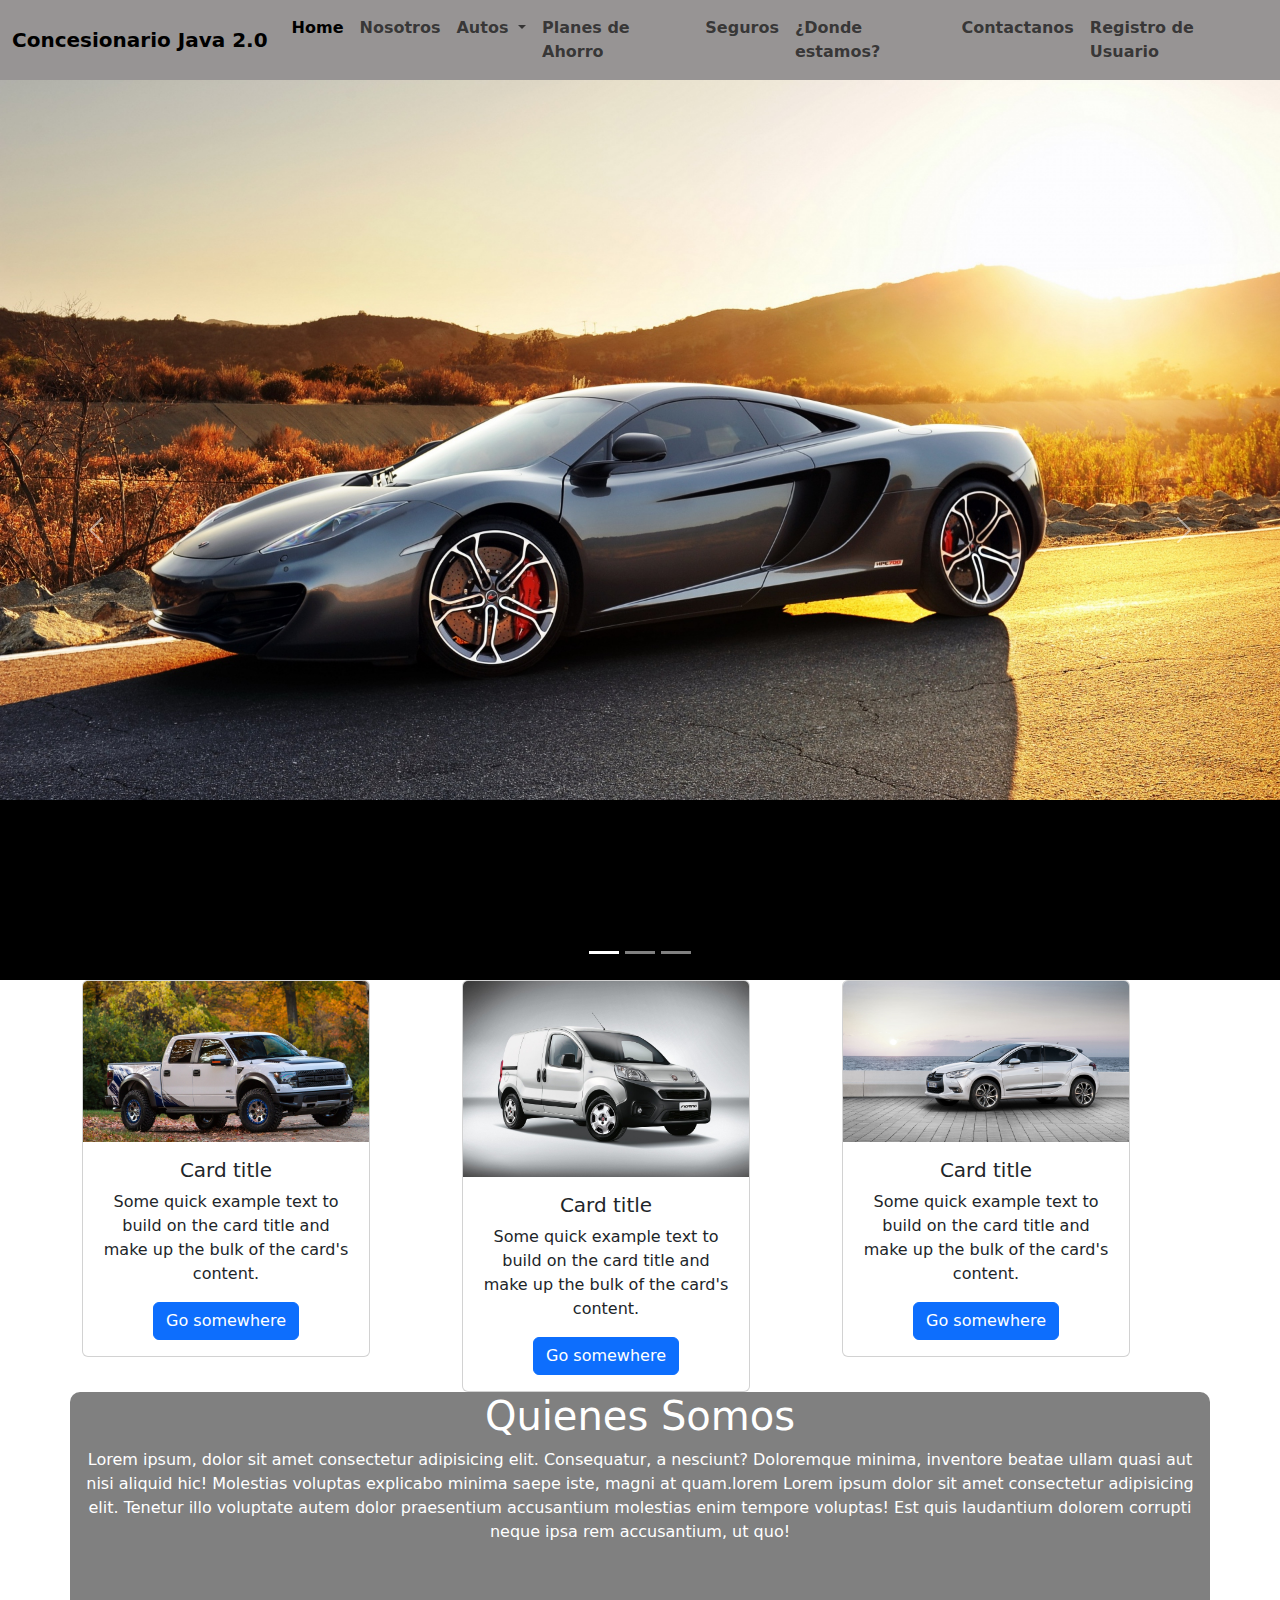
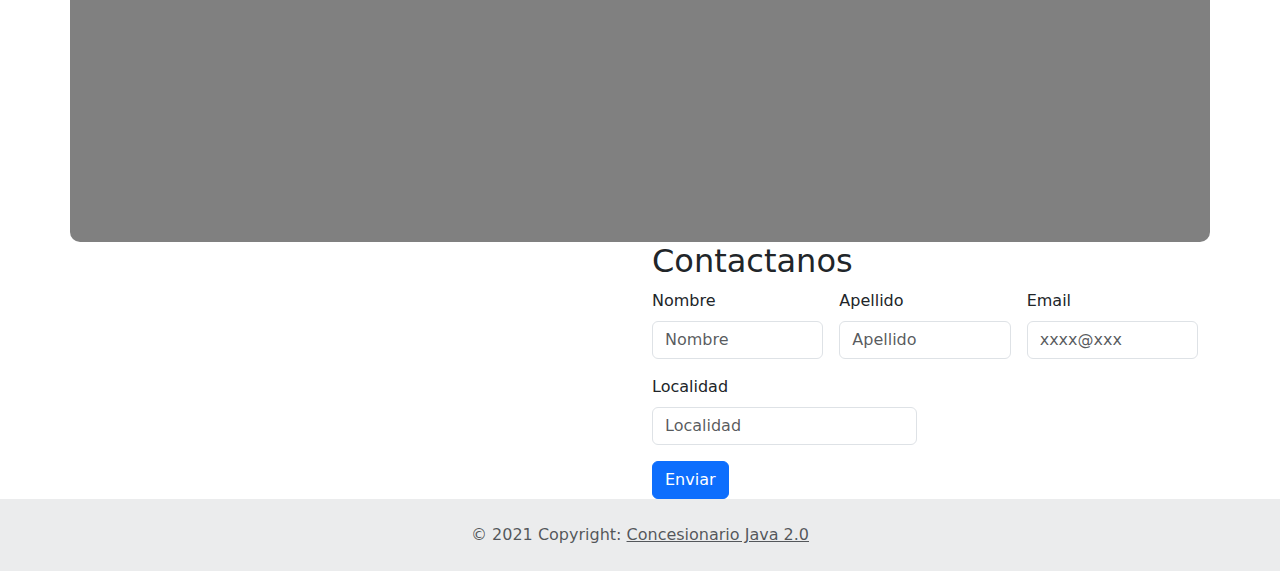
<file: index.html>
<!DOCTYPE html>
<html lang="es">
<head>
    <meta charset="UTF-8">
    <meta name="viewport" content="width=device-width, initial-scale=1.0">
    <title>Concesionario Java</title>
    <!-- Link de boostrap -->
    <link href="https://cdn.jsdelivr.net/npm/bootstrap@5.3.3/dist/css/bootstrap.min.css" rel="stylesheet" integrity="sha384-QWTKZyjpPEjISv5WaRU9OFeRpok6YctnYmDr5pNlyT2bRjXh0JMhjY6hW+ALEwIH" crossorigin="anonymous"> 
    <!-- Hojas de estilo -->
    <link rel="stylesheet" href="./css/index.css">
    <!-- Archivos Javascript -->
    <script src="https://cdn.jsdelivr.net/npm/bootstrap@5.3.3/dist/js/bootstrap.bundle.min.js" integrity="sha384-YvpcrYf0tY3lHB60NNkmXc5s9fDVZLESaAA55NDzOxhy9GkcIdslK1eN7N6jIeHz" crossorigin="anonymous"></script>
</head>
<body>
    <!-- Contenedor barra navegacion -->
    <nav class="navbar navbar-expand-lg navfondo ">
        <div class="container-fluid">
          <a class="navbar-brand" href="#">Concesionario Java 2.0</a>
          <button class="navbar-toggler" type="button" data-bs-toggle="collapse" data-bs-target="#navbarSupportedContent" aria-controls="navbarSupportedContent" aria-expanded="false" aria-label="Toggle navigation">
            <span class="navbar-toggler-icon"></span>
          </button>
          <div class="collapse navbar-collapse" id="navbarSupportedContent">
            <ul class="navbar-nav me-auto mb-2 mb-lg-0">
              <li class="nav-item">
                <a class="nav-link active" aria-current="page" href="#">Home</a>
              </li>
              <li class="nav-item">
                <a class="nav-link" href="#nosotros">Nosotros</a>
              </li>
              <li class="nav-item dropdown">
                <a class="nav-link dropdown-toggle" href="#" role="button" data-bs-toggle="dropdown" aria-expanded="false">
                  Autos
                </a>
                <ul class="dropdown-menu">
                  <li><a class="dropdown-item" href="#">0 km</a></li>
                  <li><a class="dropdown-item" href="#">Usados</a></li>        
                </ul>
              </li>
              <li class="nav-item">
                <a class="nav-link" href="./html/planesAhorro.html" target="_blank">Planes de Ahorro</a>
              </li>
              <li class="nav-item">
                <a class="nav-link" href="./html/seguros.html" target="_blank">Seguros</a>
              </li>
              <li class="nav-item">
                <a class="nav-link" href="#dondeestamos">¿Donde estamos?</a>
              </li>
              <li class="nav-item">
                <a class="nav-link" href="#contactanos">Contactanos</a>
              </li>
              <li class="nav-item">
                <a class="nav-link" id="btnLogin" href="#login">Registro de Usuario</a>
              </li>
              
              
            </ul>
            
          </div>
        </div>
      </nav>
    <!-- Contenedor Main -->
    <!-- Contenedor Login -->
    <form class="form" id="form">
      <div class="mb-3">
        <label for="exampleInputEmail1" class="form-label">Correo Electronico</label>
        <input type="text" class="form-control" id="exampleInputEmail1">
        <span id="email-error" class="error"></span>
      </div>
      <div class="mb-3">
        <label for="exampleInputPassword1" class="form-label">Contraseña</label>
        <input type="password" class="form-control" id="exampleInputPassword1">
        <span id="password-error" class="error"></span>
      </div>
      <button type="submit" class="btn btn-primary">Ingresar</button>
    </form>
    <!-- Contenedor Carosel-->
    <div id="carouselExampleDark" class="carousel slide main">
        <div class="carousel-indicators">
          <button type="button" data-bs-target="#carouselExampleDark" data-bs-slide-to="0" class="active" aria-current="true" aria-label="Slide 1"></button>
          <button type="button" data-bs-target="#carouselExampleDark" data-bs-slide-to="1" aria-label="Slide 2"></button>
          <button type="button" data-bs-target="#carouselExampleDark" data-bs-slide-to="2" aria-label="Slide 3"></button>
        </div>
        <div class="carousel-inner">
          <div class="carousel-item active" data-bs-interval="10000">
            <img src="./img/auto1.jpg" class="d-block w-100" alt="auto1">
          </div>
          <div class="carousel-item" data-bs-interval="2000">
            <img src="./img/auto2.jpg" class="d-block w-100" alt="auto2">
            <div class="carousel-caption d-none d-md-block">
              <h5>Second slide label</h5>
              <p>Some representative placeholder content for the second slide.</p>
            </div>
          </div>
          <div class="carousel-item">
            <img src="./img/auto3.jpg" class="d-block w-100" alt="auto3">
            <div class="carousel-caption d-none d-md-block">
              <h5>Third slide label</h5>
              <p>Some representative placeholder content for the third slide.</p>
            </div>
          </div>
        </div>
        <button class="carousel-control-prev" type="button" data-bs-target="#carouselExampleDark" data-bs-slide="prev">
          <span class="carousel-control-prev-icon" aria-hidden="true"></span>
          <span class="visually-hidden">Previous</span>
        </button>
        <button class="carousel-control-next" type="button" data-bs-target="#carouselExampleDark" data-bs-slide="next">
          <span class="carousel-control-next-icon" aria-hidden="true"></span>
          <span class="visually-hidden">Next</span>
        </button>
      </div>
      <!-- Contenedor Cards -->
      <div class="container text-center">
        <div class="row align-items-start">
          <div class="col">
            <div class="card" style="width: 18rem;">
                <img src="./img/camioneta1.jpg" class="card-img-top" alt="camioneta1">
                <div class="card-body">
                  <h5 class="card-title">Card title</h5>
                  <p class="card-text">Some quick example text to build on the card title and make up the bulk of the card's content.</p>
                  <a href="#" class="btn btn-primary">Go somewhere</a>
                </div>
              </div>
          </div>
          <div class="col">
            <div class="card" style="width: 18rem;">
        <img src="./img/camioneta2.jpg" class="card-img-top" alt="camioneta2">
        <div class="card-body">
          <h5 class="card-title">Card title</h5>
          <p class="card-text">Some quick example text to build on the card title and make up the bulk of the card's content.</p>
          <a href="#" class="btn btn-primary">Go somewhere</a>
        </div>
      </div>
          </div>
          <div class="col">
            <div class="card" style="width: 18rem;">
        <img src="./img/camioneta3.jpg" class="card-img-top" alt="camioneta3">
        <div class="card-body">
          <h5 class="card-title">Card title</h5>
          <p class="card-text">Some quick example text to build on the card title and make up the bulk of the card's content.</p>
          <a href="#" class="btn btn-primary">Go somewhere</a>
        </div>
      </div>
          </div>
        </div>
      </div>
    <!-- Contenedor Nosotros -->
    <div class="container text-center  style_nosotros" id="nosotros">
        <h1>Quienes Somos</h1>
        <p>Lorem ipsum, dolor sit amet consectetur adipisicing elit. Consequatur, a nesciunt? Doloremque minima, inventore beatae ullam quasi aut nisi aliquid hic! Molestias voluptas explicabo minima saepe iste, magni at quam.lorem
        Lorem ipsum dolor sit amet consectetur adipisicing elit. Tenetur illo voluptate autem dolor praesentium accusantium molestias enim tempore voluptas! Est quis laudantium dolorem corrupti neque ipsa rem accusantium, ut quo!</p>
        
    </div>
    <!-- Contenedor Donde Estamos -->
    <div class="container">
        <div class="row">
            <div class="col"> <div class="container" id="dondeestamos">
                
                <iframe src="https://www.google.com/maps/embed?pb=!1m14!1m12!1m3!1d7895.258829831203!2d-58.45387329914854!3d-34.62781536530991!2m3!1f0!2f0!3f0!3m2!1i1024!2i768!4f13.1!5e0!3m2!1ses!2sar!4v1713919250686!5m2!1ses!2sar" width="300" height="250" style="border:0;" allowfullscreen="" loading="lazy" referrerpolicy="no-referrer-when-downgrade"></iframe>
            </div></div>
            <!-- Contenedor Formulario -->
            <div class="col" id="contactanos">
                <h2>Contactanos</h2>
                <form class="row g-3 needs-validation" novalidate>
                    <div class="col-md-4">
                      <label for="validationCustom01" class="form-label">Nombre</label>
                      <input type="text" class="form-control" id="validationCustom01" placeholder="Nombre" required>
                      
                    </div>
                    <div class="col-md-4">
                      <label for="validationCustom02" class="form-label">Apellido</label>
                      <input type="text" class="form-control" id="validationCustom02" placeholder="Apellido" required>
                     
                    </div>
                    <div class="col-md-4">
                      <label for="validationCustomUsername" class="form-label">Email</label>
                      <div class="input-group has-validation">
                        
                        <input type="email" class="form-control" id="validationCustomUsername" aria-describedby="inputGroupPrepend" required placeholder="xxxx@xxx">
                        
                      </div>
                    </div>
                    <div class="col-md-6">
                      <label for="validationCustom03" class="form-label">Localidad</label>
                      <input type="text" class="form-control" id="validationCustom03" placeholder="Localidad">
                      
                    </div>
                    
                    
                    
                    <div class="col-12">
                      <button class="btn btn-primary" type="submit">Enviar</button>
                    </div>
                  </form>
            </div>
        </div>
    </div>
   
    
      
    <!-- Contenedor Footer -->
    
<footer class="text-center text-lg-start bg-body-tertiary text-muted">
    
     <!-- Copyright -->
    <div class="text-center p-4" style="background-color: rgba(0, 0, 0, 0.05);">
      © 2021 Copyright:
      <a class="text-reset ">Concesionario Java 2.0</a>
    </div>
    
  </footer>
  <script src="./script/script.js"></script>
</body>
</html>
</file>
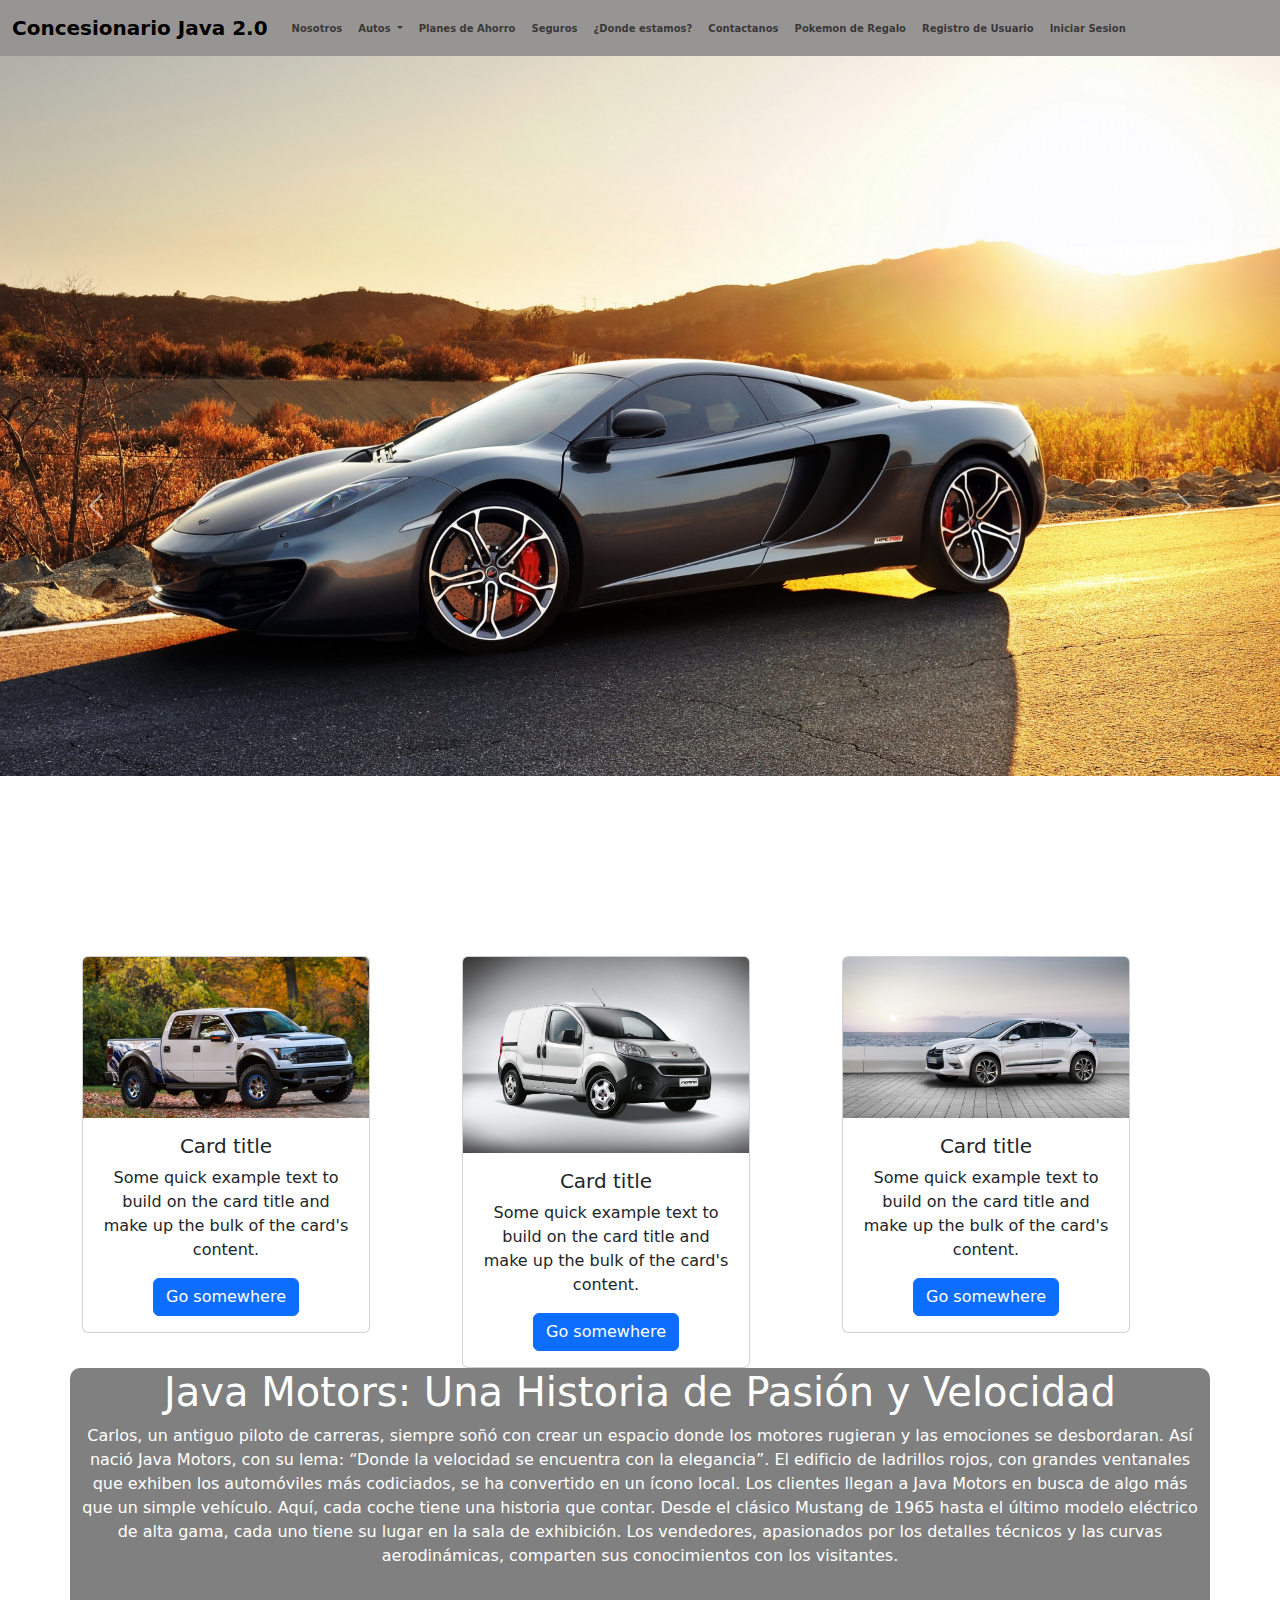
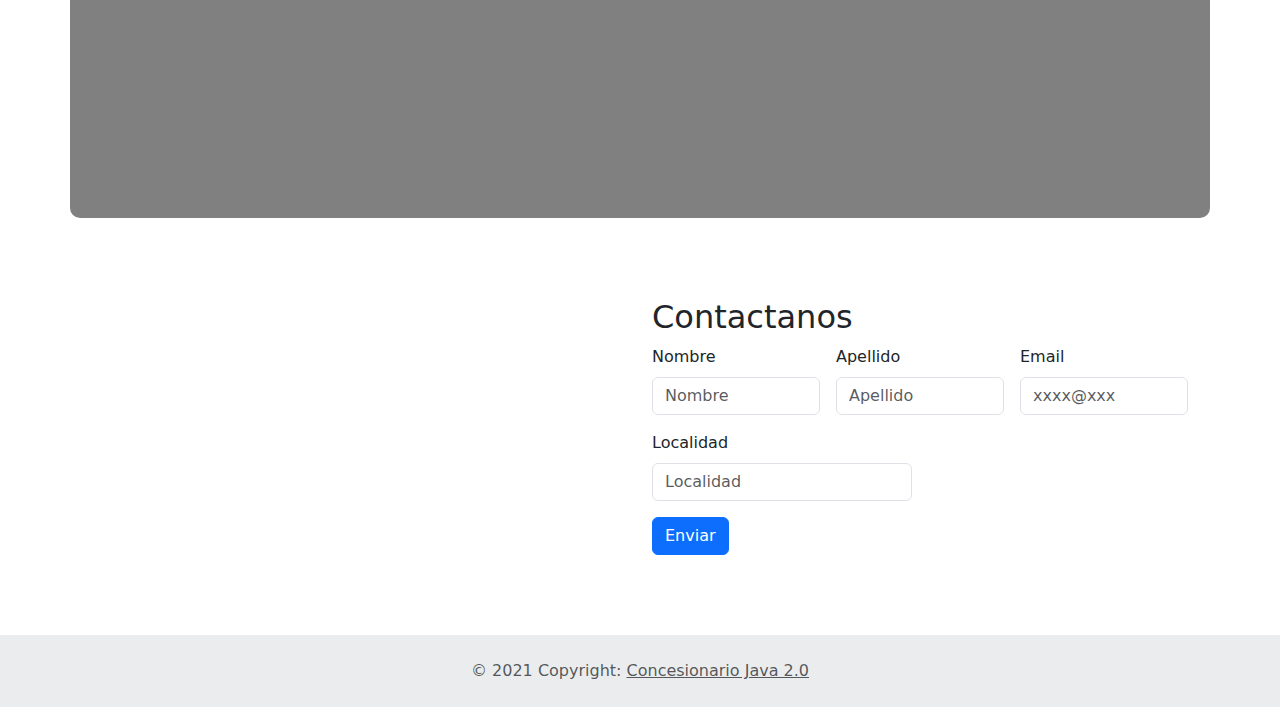
<file: target/usuariosAdministrador-1.0/index.html>
<!DOCTYPE html>
<html lang="es">
<head>
    <meta charset="UTF-8">
    <meta name="viewport" content="width=device-width, initial-scale=1.0">
    <title>Concesionario Java</title>
    <!-- Link de boostrap -->
    <link href="https://cdn.jsdelivr.net/npm/bootstrap@5.3.3/dist/css/bootstrap.min.css" rel="stylesheet" integrity="sha384-QWTKZyjpPEjISv5WaRU9OFeRpok6YctnYmDr5pNlyT2bRjXh0JMhjY6hW+ALEwIH" crossorigin="anonymous"> 
    <!-- Hojas de estilo -->
    <link rel="stylesheet" href="./css/index.css">
    <!-- Archivos Javascript -->
    <script src="https://cdn.jsdelivr.net/npm/bootstrap@5.3.3/dist/js/bootstrap.bundle.min.js" integrity="sha384-YvpcrYf0tY3lHB60NNkmXc5s9fDVZLESaAA55NDzOxhy9GkcIdslK1eN7N6jIeHz" crossorigin="anonymous"></script>
</head>
<body>
    <!-- Contenedor barra navegacion -->
    <nav class="navbar navbar-expand-lg navfondo custom-letra ">
        <div class="container-fluid">
          <a class="navbar-brand" href="#">Concesionario Java 2.0</a>
          <button class="navbar-toggler" type="button" data-bs-toggle="collapse" data-bs-target="#navbarSupportedContent" aria-controls="navbarSupportedContent" aria-expanded="false" aria-label="Toggle navigation">
            <span class="navbar-toggler-icon"></span>
          </button>
          <div class="collapse navbar-collapse" id="navbarSupportedContent">
            <ul class="navbar-nav me-auto mb-2 mb-lg-0">
              <li class="nav-item">
                <a class="nav-link" href="#nosotros">Nosotros</a>
              </li>
              <li class="nav-item dropdown">
                <a class="nav-link dropdown-toggle" href="#" role="button" data-bs-toggle="dropdown" aria-expanded="false">
                  Autos
                </a>
                <ul class="dropdown-menu">
                  <li><a class="dropdown-item" href="#">0 km</a></li>
                  <li><a class="dropdown-item" href="#">Usados</a></li>        
                </ul>
              </li>
              <li class="nav-item">
                <a class="nav-link" href="./html/planesAhorro.html" target="_blank">Planes de Ahorro</a>
              </li>
              <li class="nav-item">
                <a class="nav-link" href="./html/seguros.html" target="_blank">Seguros</a>
              </li>
              <li class="nav-item">
                <a class="nav-link" href="#dondeestamos">¿Donde estamos?</a>
              </li>
              <li class="nav-item">
                <a class="nav-link" href="#contactanos">Contactanos</a>
              </li>
              <li class="nav-item">
                <a class="nav-link" href="./html/pokemonApi.html" target="_blank">Pokemon de Regalo</a>
              </li>
              <li class="nav-item">
                <a class="nav-link" id="btnLogin" href="#login">Registro de Usuario</a>
              </li>
              <li class="nav-item">
                <a class="nav-link" id="btnLogin" href="./html/inicioSesion.html">Iniciar Sesion</a>
              </li>
              
              
            </ul>
            
          </div>
        </div>
      </nav>
    <!-- Contenedor Main -->
    <main>
      <div class="container">
        <!-- mensajeTexto -->
         <div id="mensajeExito" style="display: none;" data-aos="fade-down" data-aos-duration="1000"
         class="alert alert-success alert-dismissible fade show" role="alert">Registro Exitoso
        <button type="button" class="btn-close" data-bs-dismiss="alert" aria-label="Close"
        onclick="this.parentElement.style.display='none';"></button>
        </div>
      </div>
      <!-- <main>
        <article>
          <div class="image-container">
          <img src="${personaje.image}" alt="Personaje"/>
          </div>
          <h2>${personaje.name}</h2>
          <span>${personaje.status}</span>
      </article>
      </main> -->
      <!-- Contenedor Login -->
      <form action="/proyectoJava_24112/registro" method="post" class="form" id="form">
        <div class="mb-3">
          <label for="exampleInputEmail1" class="form-label">Correo Electronico</label>
          <input type="text" class="form-control" id="exampleInputEmail1" name="correo">
          <span id="email-error" class="error"></span>
        </div>
        <div class="mb-3">
          <label for="exampleInputPassword1" class="form-label">Contraseña</label>
          <input type="password" class="form-control" id="exampleInputPassword1" name="password">
          <span id="password-error" class="error"></span>
        </div>
        <button type="submit" class="btn btn-primary">Registrar</button>
      </form>
      <!-- Contenedor Carosel-->
      <div id="carouselExampleDark" class="carousel slide main oscuro">
          <div class="carousel-indicators">
            <button type="button" data-bs-target="#carouselExampleDark" data-bs-slide-to="0" class="active" aria-current="true" aria-label="Slide 1"></button>
            <button type="button" data-bs-target="#carouselExampleDark" data-bs-slide-to="1" aria-label="Slide 2"></button>
            <button type="button" data-bs-target="#carouselExampleDark" data-bs-slide-to="2" aria-label="Slide 3"></button>
          </div>
          <div class="carousel-inner">
            <div class="carousel-item active" data-bs-interval="10000">
              <img src="./img/auto1.jpg" class="d-block w-100" alt="auto1">
            </div>
            <div class="carousel-item" data-bs-interval="2000">
              <img src="./img/auto2.jpg" class="d-block w-100" alt="auto2">
              <div class="carousel-caption d-none d-md-block">
                <h5>Second slide label</h5>
                <p>Some representative placeholder content for the second slide.</p>
              </div>
            </div>
            <div class="carousel-item">
              <img src="./img/auto3.jpg" class="d-block w-100" alt="auto3">
              <div class="carousel-caption d-none d-md-block">
                <h5>Third slide label</h5>
                <p>Some representative placeholder content for the third slide.</p>
              </div>
            </div>
          </div>
          <button class="carousel-control-prev" type="button" data-bs-target="#carouselExampleDark" data-bs-slide="prev">
            <span class="carousel-control-prev-icon" aria-hidden="true"></span>
            <span class="visually-hidden">Previous</span>
          </button>
          <button class="carousel-control-next" type="button" data-bs-target="#carouselExampleDark" data-bs-slide="next">
            <span class="carousel-control-next-icon" aria-hidden="true"></span>
            <span class="visually-hidden">Next</span>
          </button>
        </div>
        <!-- Contenedor Cards -->
        <div class="container text-center">
          <div class="row align-items-start">
            <div class="col">
              <div class="card" style="width: 18rem;">
                  <img src="./img/camioneta1.jpg" class="card-img-top" alt="camioneta1">
                  <div class="card-body">
                    <h5 class="card-title">Card title</h5>
                    <p class="card-text">Some quick example text to build on the card title and make up the bulk of the card's content.</p>
                    <a href="#" class="btn btn-primary">Go somewhere</a>
                  </div>
                </div>
            </div>
            <div class="col">
              <div class="card" style="width: 18rem;">
          <img src="./img/camioneta2.jpg" class="card-img-top" alt="camioneta2">
          <div class="card-body">
            <h5 class="card-title">Card title</h5>
            <p class="card-text">Some quick example text to build on the card title and make up the bulk of the card's content.</p>
            <a href="#" class="btn btn-primary">Go somewhere</a>
          </div>
        </div>
            </div>
            <div class="col">
              <div class="card" style="width: 18rem;">
          <img src="./img/camioneta3.jpg" class="card-img-top" alt="camioneta3">
          <div class="card-body">
            <h5 class="card-title">Card title</h5>
            <p class="card-text">Some quick example text to build on the card title and make up the bulk of the card's content.</p>
            <a href="#" class="btn btn-primary">Go somewhere</a>
          </div>
        </div>
            </div>
          </div>
        </div>

    
        <!-- Contenedor Nosotros -->
        <div class="container text-center  style_nosotros" id="nosotros">
          <h1>Java Motors: Una Historia de Pasión y Velocidad</h1>
          <p>Carlos, un antiguo piloto de carreras, siempre soñó con crear un espacio donde los motores rugieran y las emociones se desbordaran. Así nació Java Motors, con su lema: “Donde la velocidad se encuentra con la elegancia”. El edificio de ladrillos rojos, con grandes ventanales que exhiben los automóviles más codiciados, se ha convertido en un ícono local.

Los clientes llegan a Java Motors en busca de algo más que un simple vehículo. Aquí, cada coche tiene una historia que contar. Desde el clásico Mustang de 1965 hasta el último modelo eléctrico de alta gama, cada uno tiene su lugar en la sala de exhibición. Los vendedores, apasionados por los detalles técnicos y las curvas aerodinámicas, comparten sus conocimientos con los visitantes.</p>
            
          </div>
          <div class="mapa-contactanos">
          <!-- Contenedor Donde Estamos -->
          <div class="container">
              <div class="row">
                  <div class="col"> <div class="container" id="dondeestamos">
                      
                      <iframe src="https://www.google.com/maps/embed?pb=!1m14!1m12!1m3!1d7895.258829831203!2d-58.45387329914854!3d-34.62781536530991!2m3!1f0!2f0!3f0!3m2!1i1024!2i768!4f13.1!5e0!3m2!1ses!2sar!4v1713919250686!5m2!1ses!2sar" width="300" height="250" style="border:0;" allowfullscreen="" loading="lazy" referrerpolicy="no-referrer-when-downgrade"></iframe>
                  </div></div>
                  <!-- Contenedor Formulario -->
                  <div class="col" id="contactanos">
                      <h2>Contactanos</h2>
                      <form class="row g-3 needs-validation" novalidate>
                          <div class="col-md-4">
                            <label for="validationCustom01" class="form-label">Nombre</label>
                            <input type="text" class="form-control" id="validationCustom01" placeholder="Nombre" required>
                            
                          </div>
                          <div class="col-md-4">
                            <label for="validationCustom02" class="form-label">Apellido</label>
                            <input type="text" class="form-control" id="validationCustom02" placeholder="Apellido" required>
                           
                          </div>
                          <div class="col-md-4">
                            <label for="validationCustomUsername" class="form-label">Email</label>
                            <div class="input-group has-validation">
                              
                              <input type="email" class="form-control" id="validationCustomUsername" aria-describedby="inputGroupPrepend" required placeholder="xxxx@xxx">
                              
                            </div>
                          </div>
                          <div class="col-md-6">
                            <label for="validationCustom03" class="form-label">Localidad</label>
                            <input type="text" class="form-control" id="validationCustom03" placeholder="Localidad">
                            
                          </div>
                          
                          
                          
                          <div class="col-12">
                            <button class="btn btn-primary" type="submit">Enviar</button>
                          </div>
                        </form>
                  </div>
              </div>
          </div>

        </div>
     
    </main>
    
      
    <!-- Contenedor Footer -->
    
<footer class="text-center text-lg-start bg-body-tertiary text-muted">
    
     <!-- Copyright -->
    <div class="text-center p-4" style="background-color: rgba(0, 0, 0, 0.05);">
      © 2021 Copyright:
      <a class="text-reset ">Concesionario Java 2.0</a>
    </div>
    
  </footer>
  <script src="./script/script.js"></script>
  <script>
    AOS.init();

    window.onload = function () {
      var urlParams = new URLSearchParams(window.location.search);
      if(urlParams.get('exito') === 'true'){
        document.getElementById('mensajeExito').style.display='block';
      }else if (urlParams.get('error')=== 'true'){
        document.getElementById('mensajeError').style.display='block';
      }
    }
  </script>
</body>
</html>
</file>
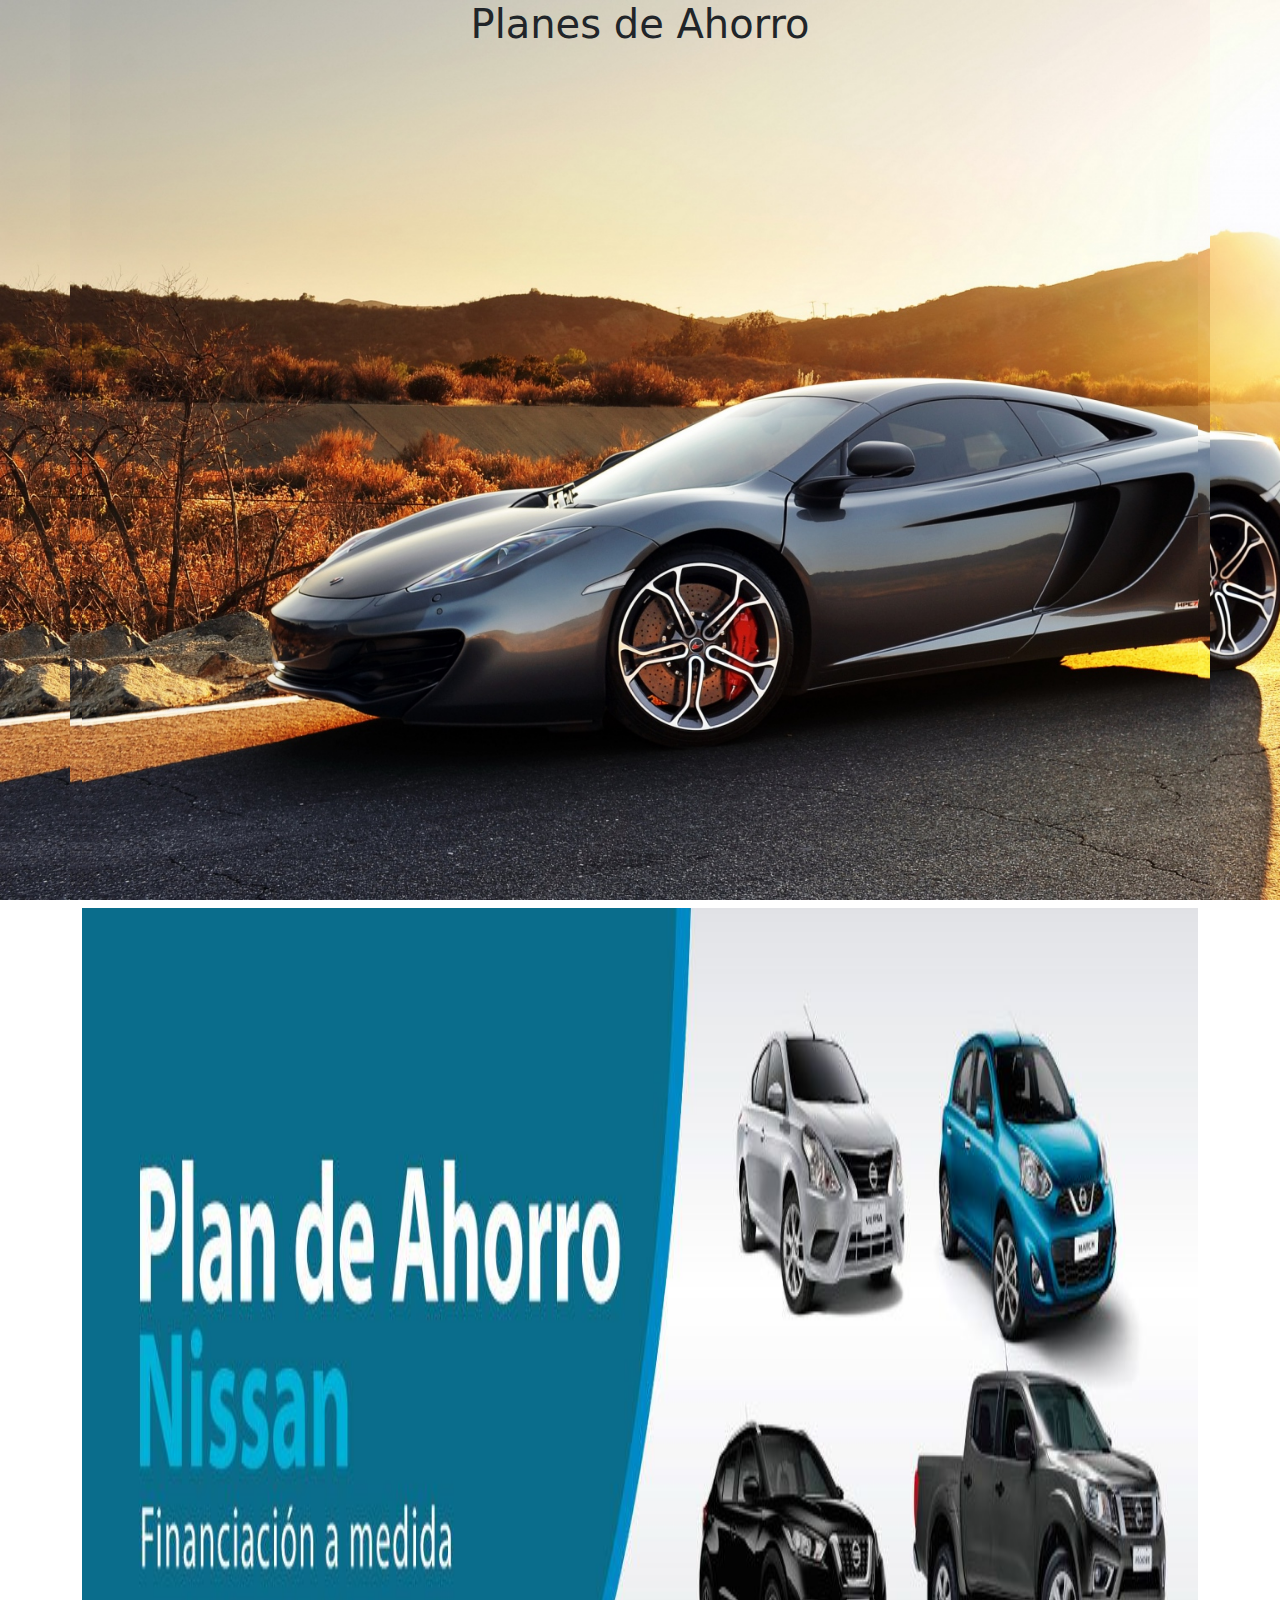
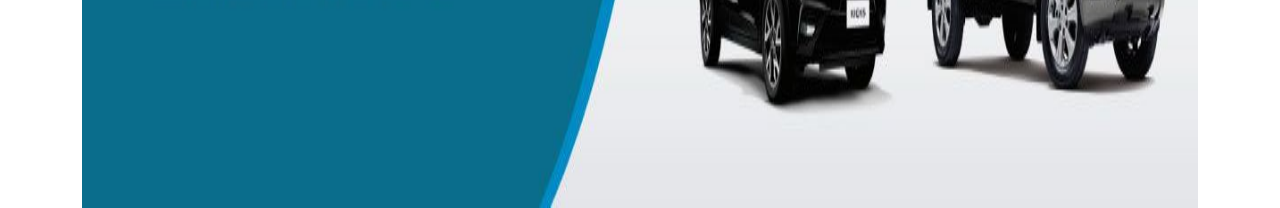
<file: html/planesAhorro.html>
<!DOCTYPE html>
<html lang="es">
<head>
    <meta charset="UTF-8">
    <meta name="viewport" content="width=device-width, initial-scale=1.0">
    <!-- ruta css -->
    <link rel="stylesheet" href="/css/planesAhorro.css">
    <!-- link bootstrap -->
    <link href="https://cdn.jsdelivr.net/npm/bootstrap@5.3.3/dist/css/bootstrap.min.css" rel="stylesheet" integrity="sha384-QWTKZyjpPEjISv5WaRU9OFeRpok6YctnYmDr5pNlyT2bRjXh0JMhjY6hW+ALEwIH" crossorigin="anonymous"> 
    <!-- link bootstrap javascript -->
    <script src="https://cdn.jsdelivr.net/npm/bootstrap@5.3.3/dist/js/bootstrap.bundle.min.js" integrity="sha384-YvpcrYf0tY3lHB60NNkmXc5s9fDVZLESaAA55NDzOxhy9GkcIdslK1eN7N6jIeHz" crossorigin="anonymous"></script>

    <title>Planes de Ahorro</title>
    
</head>
<body>
    <div class="container">
        <h1>Planes de Ahorro</h1>
        <img src="/img/planAhorro.jpg" width="100%" alt="planAhorro1">
    </div>
</body>
</html>
</file>
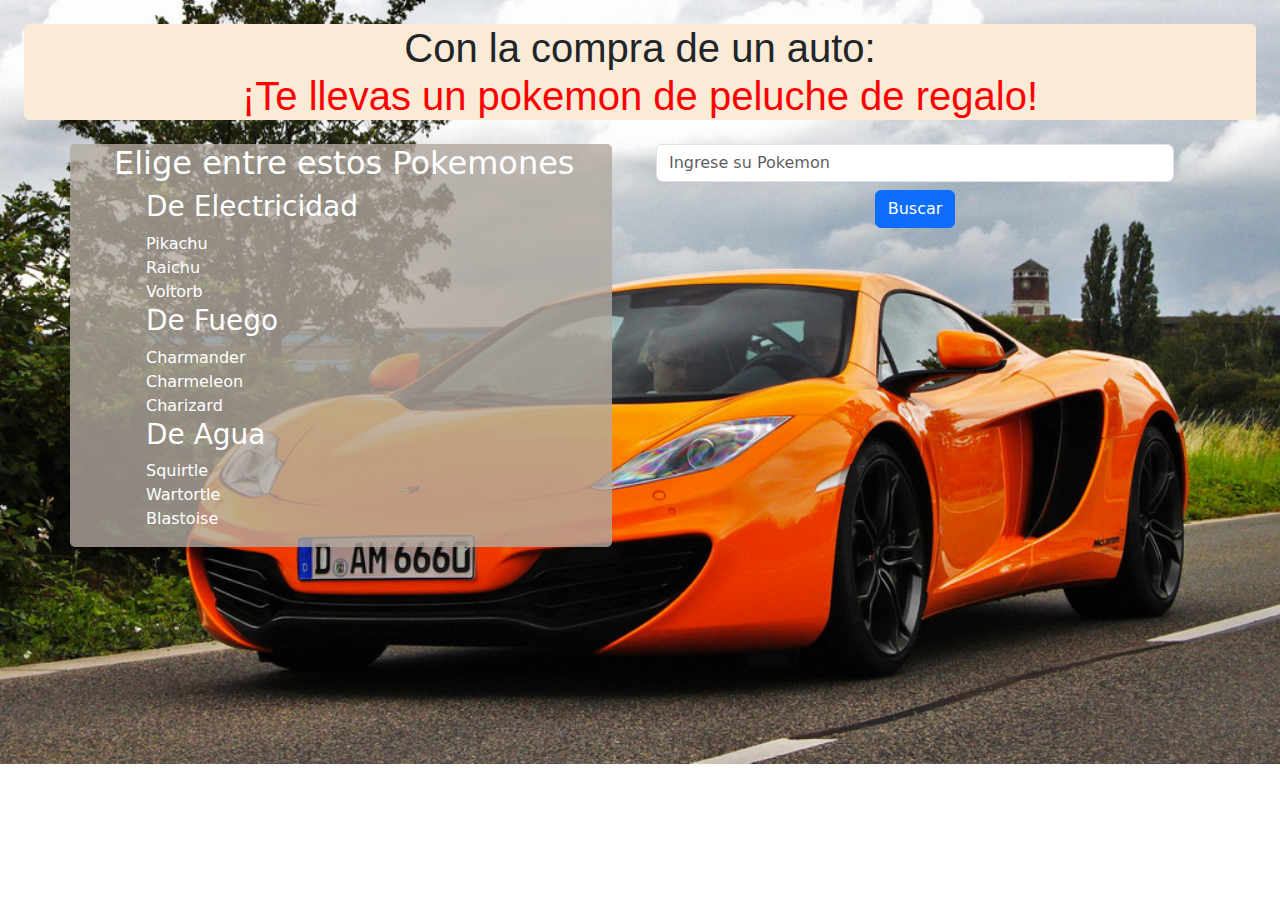
<file: html/pokemonApi.html>
<!DOCTYPE html>
<html lang="en">
  <head>
    <meta charset="UTF-8" />
    <meta name="viewport" content="width=device-width, initial-scale=1.0" />
    <link rel="stylesheet" href="../css/pokemonApi.css">
    <link
      href="https://cdn.jsdelivr.net/npm/bootstrap@5.3.3/dist/css/bootstrap.min.css"
      rel="stylesheet"
      integrity="sha384-QWTKZyjpPEjISv5WaRU9OFeRpok6YctnYmDr5pNlyT2bRjXh0JMhjY6hW+ALEwIH"
      crossorigin="anonymous"
    />
    <title>Pokemon de Regalo</title>
  </head>
  <body>
    <div class="container-title">
      <h1>
        Con la compra de un auto: <br> <span>¡Te llevas un pokemon de peluche de regalo!</span>
      </h1>
    </div>
      <div class="container">
        <div class="row">
            <div class="col fondo">
                <ul>
                    <h2>Elige entre estos Pokemones</h2>
                    <ul>
                      <h3>De Electricidad</h3>
                      <li>Pikachu</li>
                      <li>Raichu</li>
                      <li>Voltorb</li>
                    </ul>
                    <ul>
                      <h3>De Fuego</h3>
                      <li>Charmander</li>
                      <li>Charmeleon</li>
                      <li>Charizard</li>
                    </ul>
                    <ul>
                      <h3>De Agua</h3>
                      <li>Squirtle</li>
                      <li>Wartortle</li>
                      <li>Blastoise</li>
                    </ul>
                  </ul>
            </div>
            <div class="col">
                <div class="container-titulo">
                    <form  class="text-center"action="">
                      <input
                        type="text"
                        class="form-control"
                        placeholder="Ingrese su Pokemon"
                      />
                      <button type="submit" class="mt-2 mb-5 btn btn-primary">Buscar</button>
                    </form>
                    <div class="pokemon-container"></div>
                  </div>
            </div>
        </div>
        
      </div>
    
    

    <script src="../script/api.js"></script>
  </body>
</html>
</file>
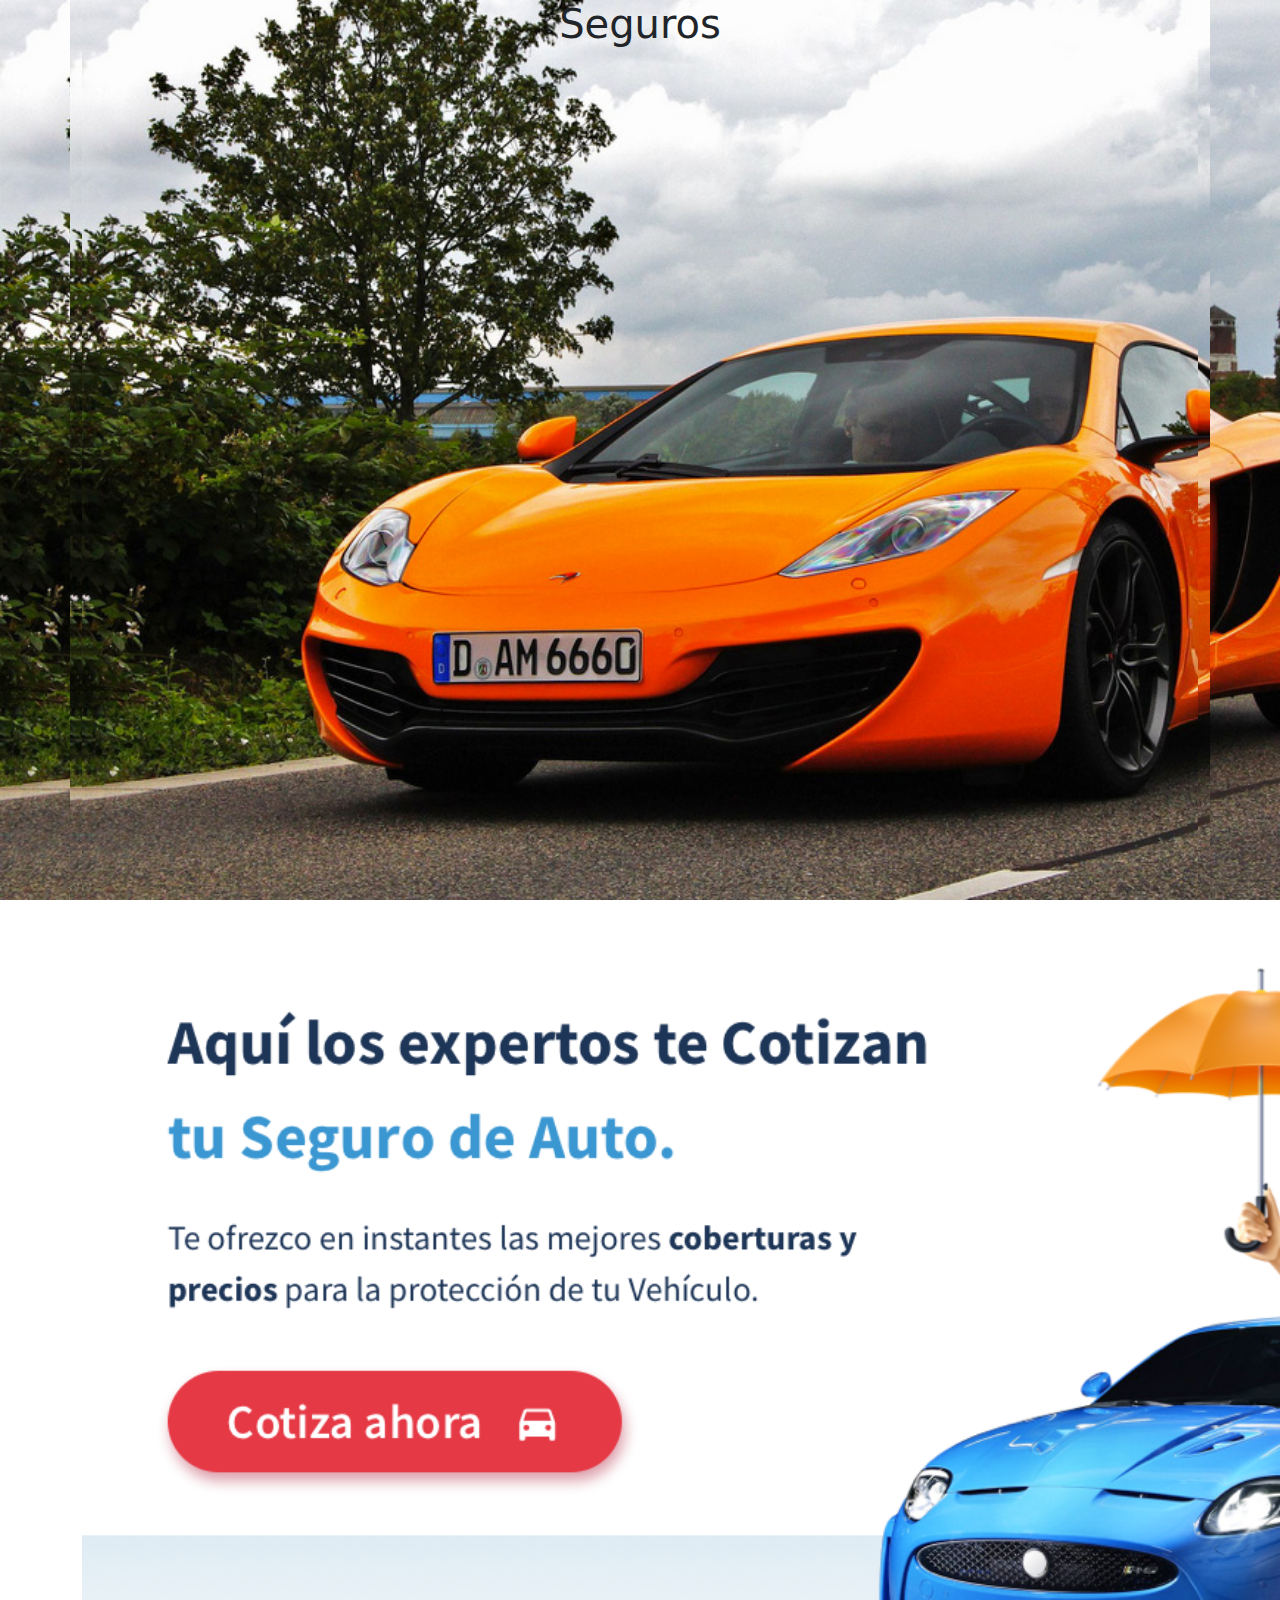
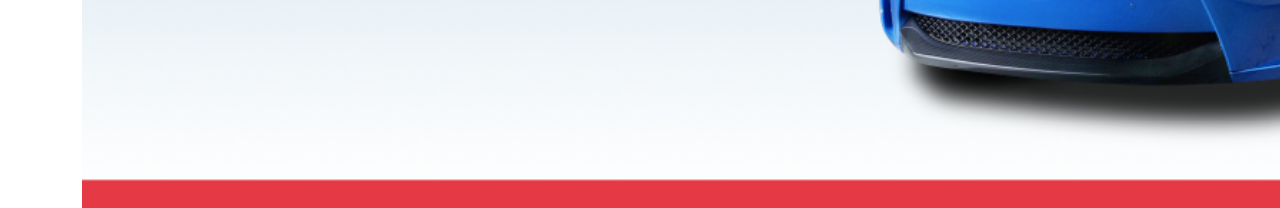
<file: html/seguros.html>
<!DOCTYPE html>
<html lang="es">
<head>
    <meta charset="UTF-8">
    <meta name="viewport" content="width=device-width, initial-scale=1.0">
    <!--  ruta css-->
    <link rel="stylesheet" href="/css/seguro.css">
    <!-- link bootstrap -->
    <link href="https://cdn.jsdelivr.net/npm/bootstrap@5.3.3/dist/css/bootstrap.min.css" rel="stylesheet" integrity="sha384-QWTKZyjpPEjISv5WaRU9OFeRpok6YctnYmDr5pNlyT2bRjXh0JMhjY6hW+ALEwIH" crossorigin="anonymous"> 
    <!-- link bootstrap javascript-->
    <script src="https://cdn.jsdelivr.net/npm/bootstrap@5.3.3/dist/js/bootstrap.bundle.min.js" integrity="sha384-YvpcrYf0tY3lHB60NNkmXc5s9fDVZLESaAA55NDzOxhy9GkcIdslK1eN7N6jIeHz" crossorigin="anonymous"></script>

    <title>Seguros</title>

</head>
<body>
    <div class="container">
        <h1>Seguros</h1>
        <img src="/img/seguro1.png" alt="seguro1">
    </div>
</body>
</html>
</file>
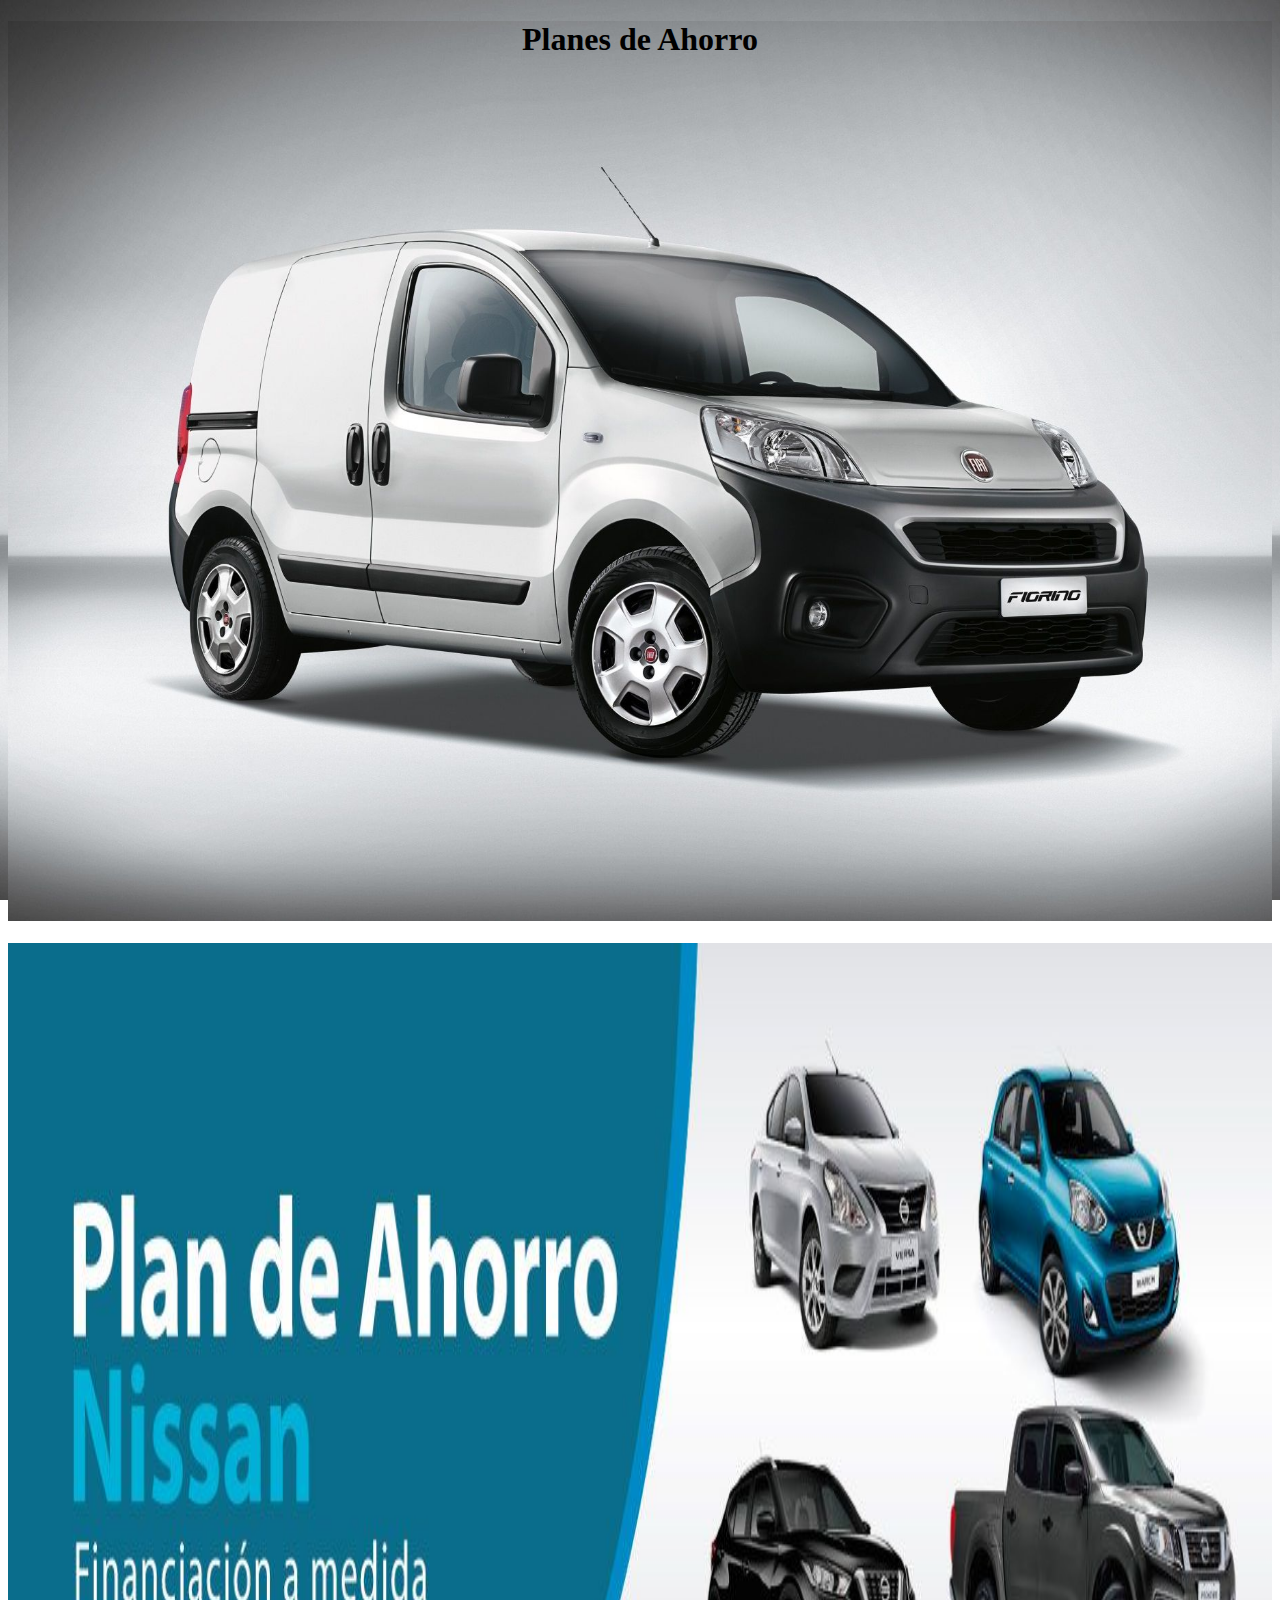
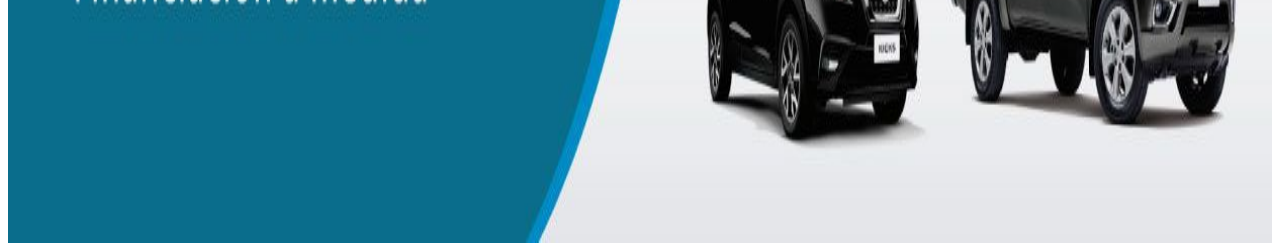
<file: templates/planesAhorro.html>
<!DOCTYPE html>
<html lang="en">
<head>
    <meta charset="UTF-8">
    <meta name="viewport" content="width=device-width, initial-scale=1.0">
    <link rel="stylesheet" href="/static/css/planesAhorro.css">
    <title>Planes de Ahorro</title>
    
</head>
<body>
    <div class="container">
        <h1>Planes de Ahorro</h1>
        <img src="/static/img/planAhorro.jpg" width="100%" alt="">
    </div>
</body>
</html>
</file>
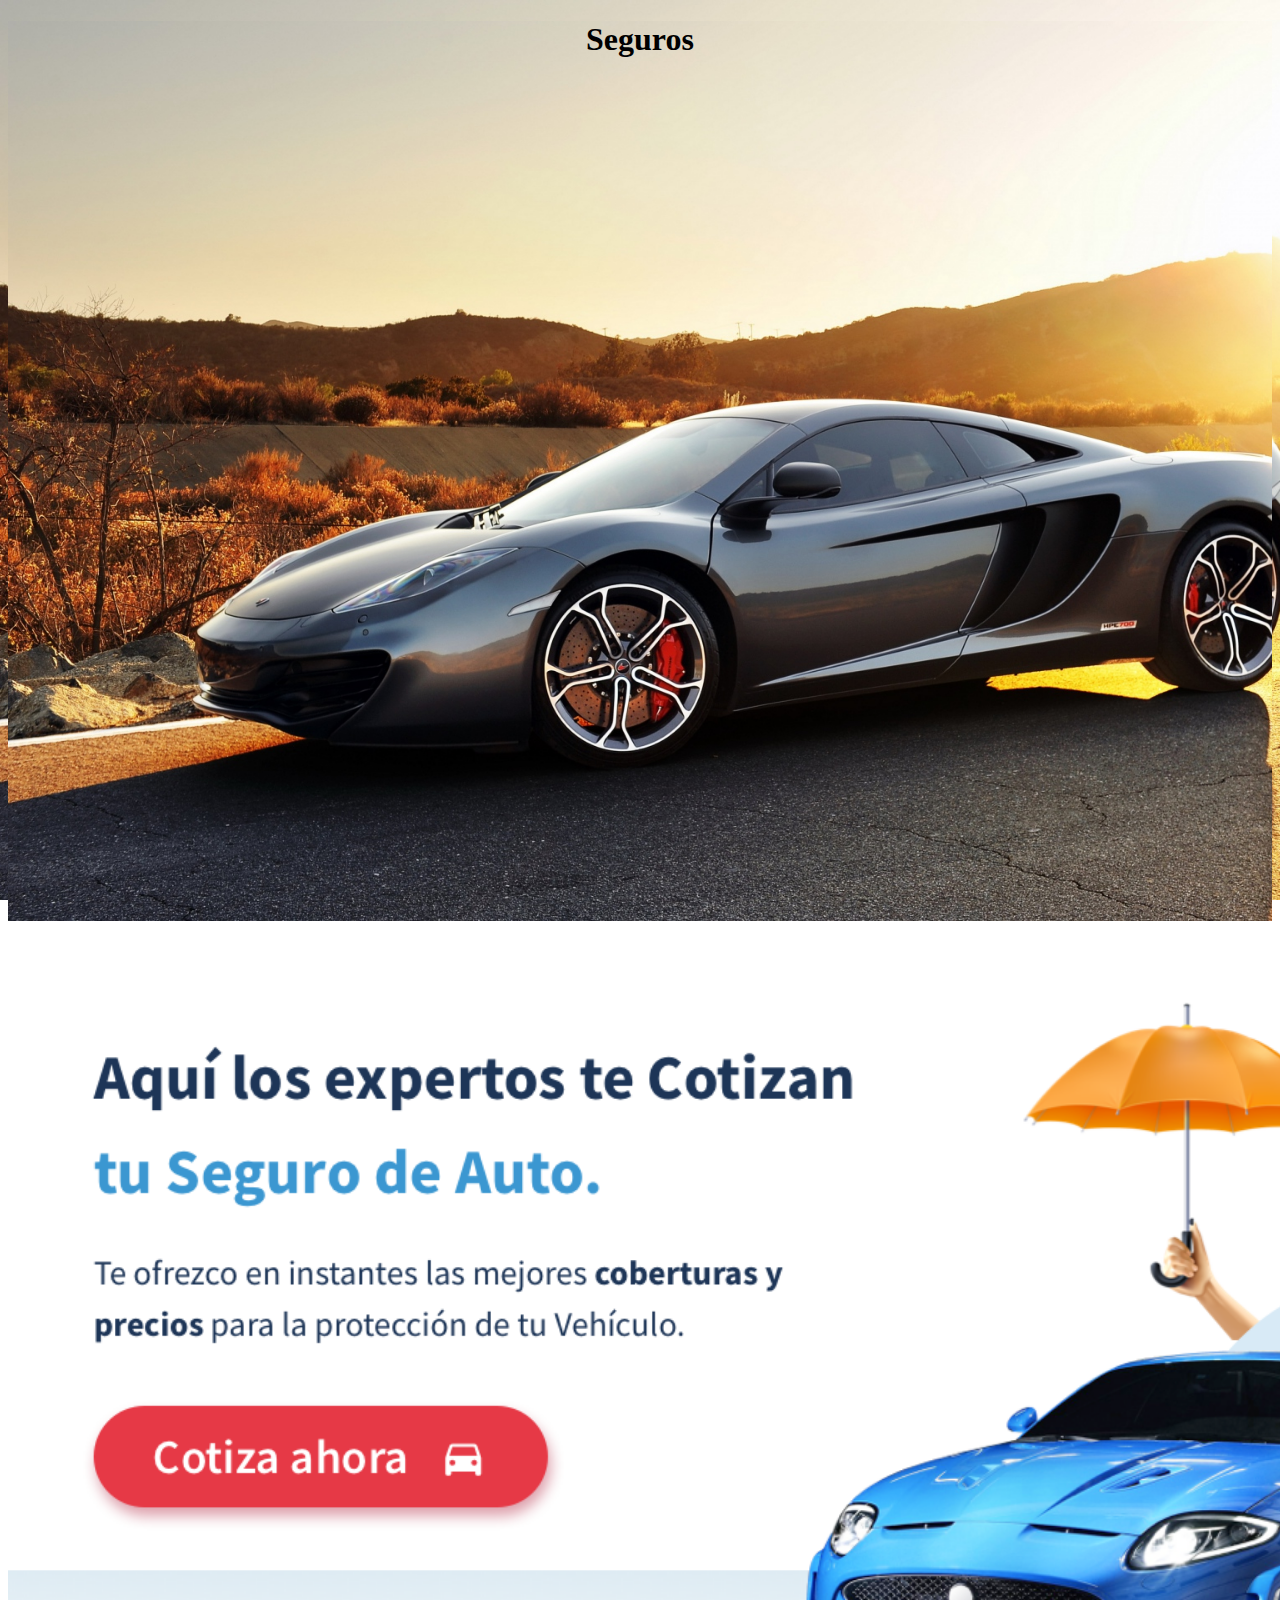
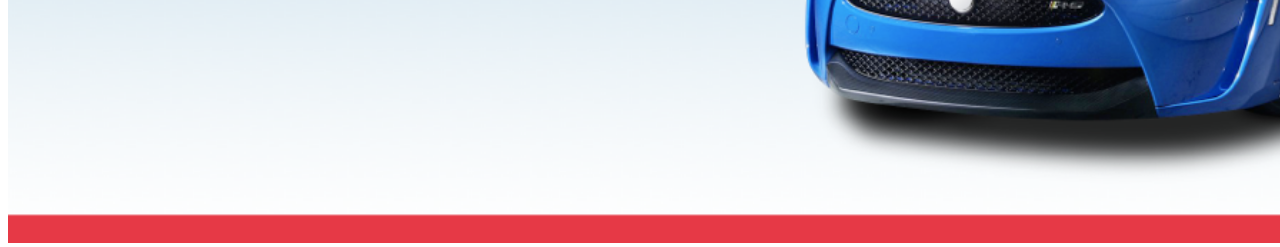
<file: templates/seguros.html>
<!DOCTYPE html>
<html lang="en">
<head>
    <meta charset="UTF-8">
    <meta name="viewport" content="width=device-width, initial-scale=1.0">
    <link rel="stylesheet" href="/static/css/seguro.css">
    <title>Seguros</title>

</head>
<body>
    <div class="container">
        <h1>Seguros</h1>
        <img src="/static/img/seguro1.png" alt="">
    </div>
</body>
</html>
</file>
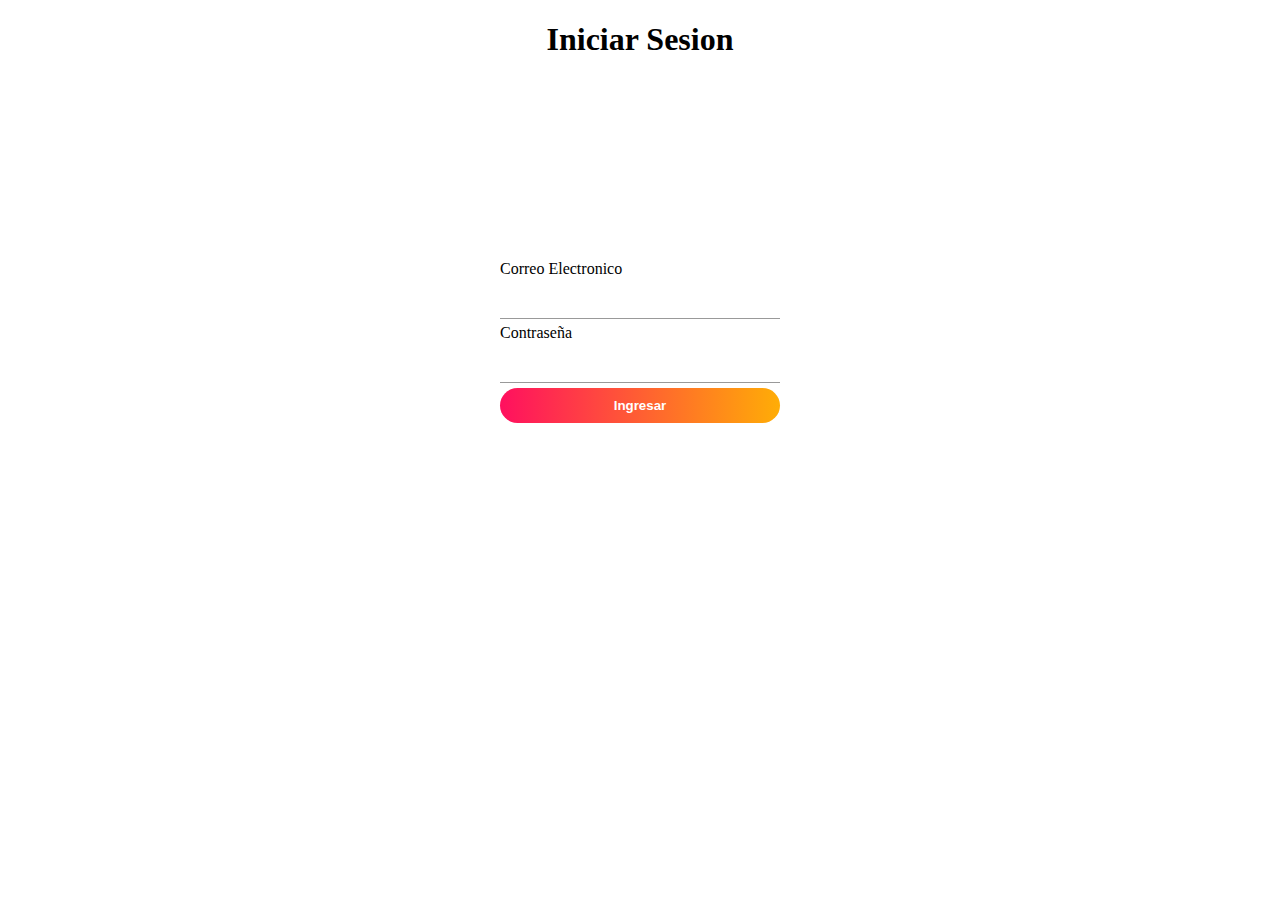
<file: target/usuariosAdministrador-1.0/html/inicioSesion.html>
<!DOCTYPE html>
<html lang="en">
  <head>
    <meta charset="UTF-8" />
    <meta name="viewport" content="width=device-width, initial-scale=1.0" />
    <link rel="stylesheet" href="../css/inicioSesion.css">
    <title>Inicio Sesion</title>
  </head>
  <body>
      <h1>Iniciar Sesion</h1>
    <form
      action="/proyectoJava_24112/LoginServlet"
      method="post"
      class="form"
      id="form"
    >
      <div class="mb-3">
        <label for="exampleInputEmail1" class="form-label"
          >Correo Electronico</label
        >
        <input
          type="text"
          class="form-control"
          id="exampleInputEmail1"
          name="email"
        />
        <span id="email-error" class="error"></span>
      </div>
      <div class="mb-3">
        <label for="exampleInputPassword1" class="form-label">Contraseña</label>
        <input
          type="password"
          class="form-control"
          id="exampleInputPassword1"
          name="contrasena"
        />
        <span id="password-error" class="error"></span>
      </div>
      <button type="submit" class="btn btn-primary">Ingresar</button>
    </form>
  </body>
</html>
</file>
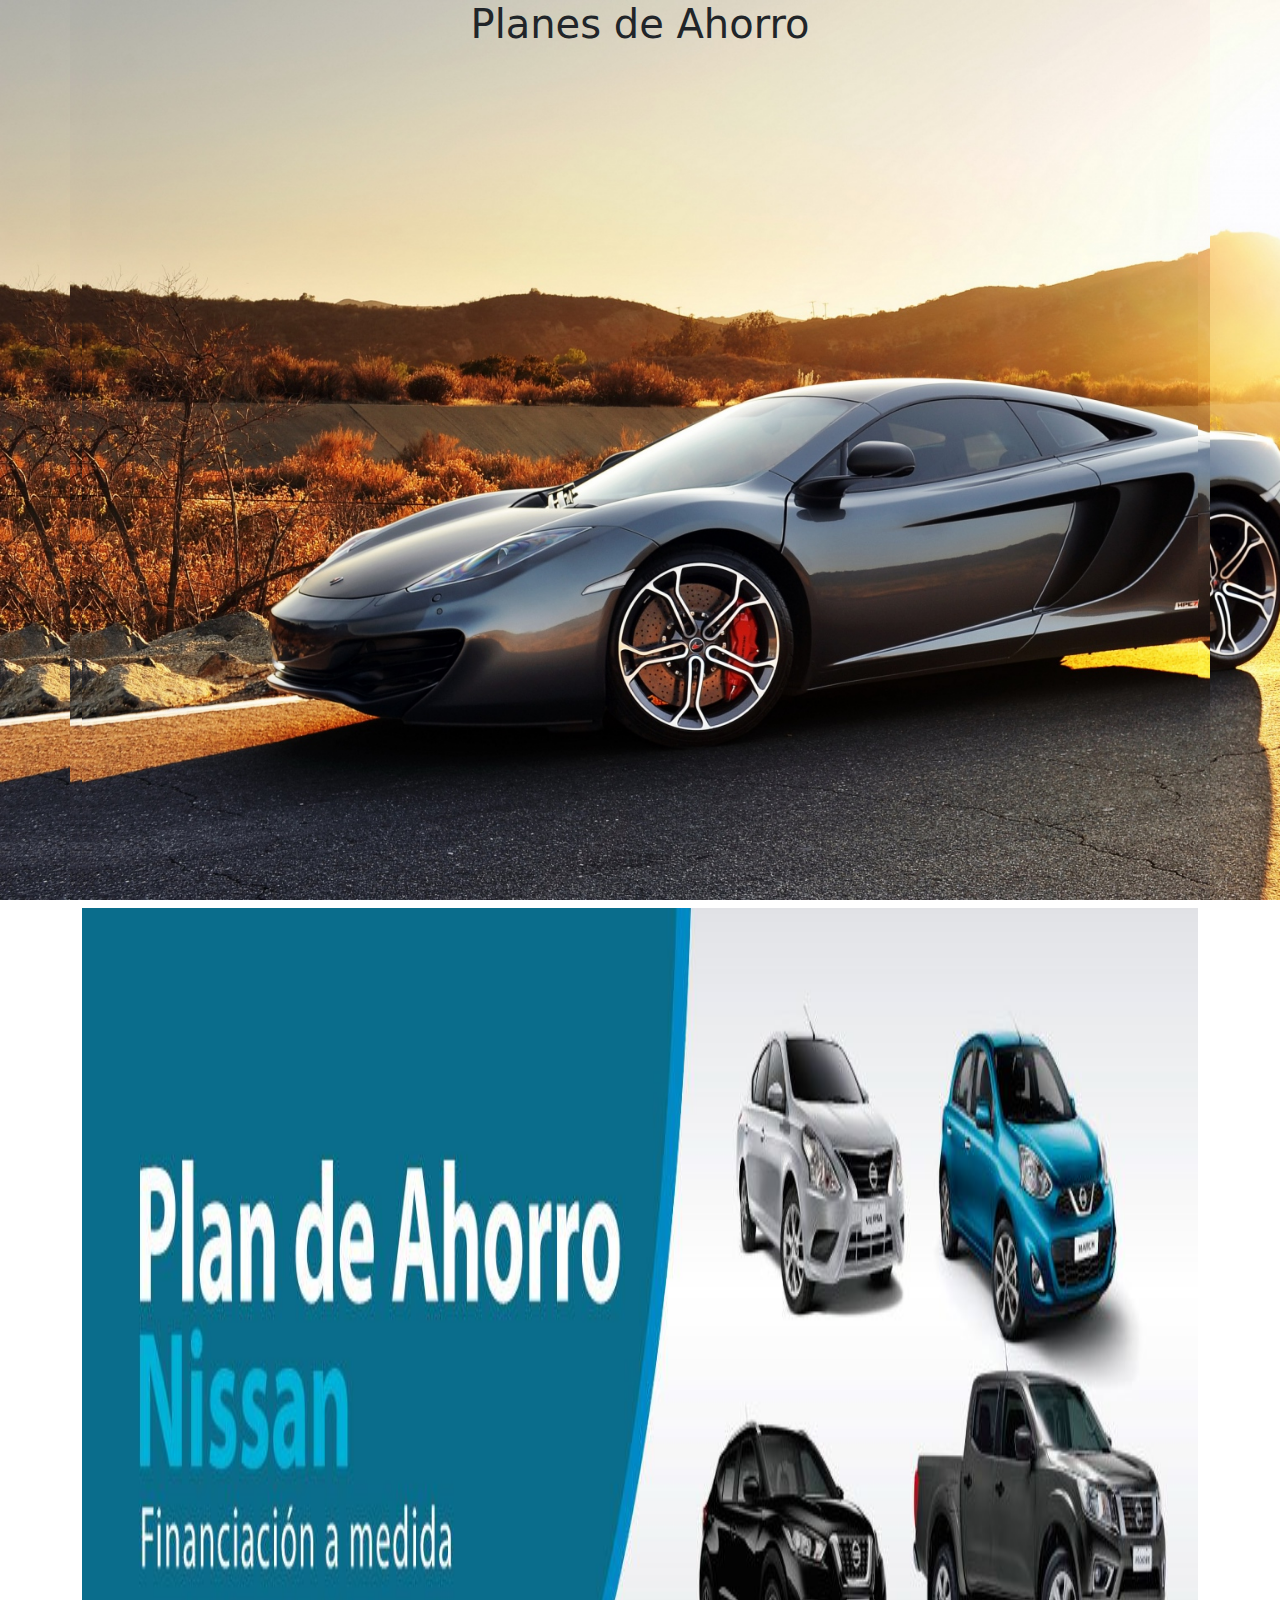
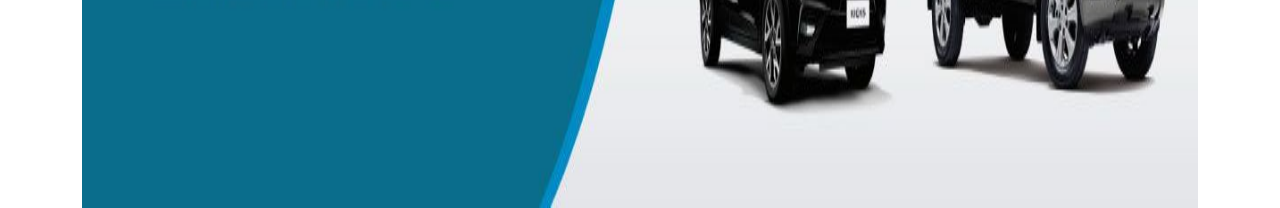
<file: target/usuariosAdministrador-1.0/html/planesAhorro.html>
<!DOCTYPE html>
<html lang="es">
<head>
    <meta charset="UTF-8">
    <meta name="viewport" content="width=device-width, initial-scale=1.0">
    <!-- ruta css -->
    <link rel="stylesheet" href="../css/planesAhorro.css">
    <!-- link bootstrap -->
    <link href="https://cdn.jsdelivr.net/npm/bootstrap@5.3.3/dist/css/bootstrap.min.css" rel="stylesheet" integrity="sha384-QWTKZyjpPEjISv5WaRU9OFeRpok6YctnYmDr5pNlyT2bRjXh0JMhjY6hW+ALEwIH" crossorigin="anonymous"> 
    <!-- link bootstrap -->
    <script src="https://cdn.jsdelivr.net/npm/bootstrap@5.3.3/dist/js/bootstrap.bundle.min.js" integrity="sha384-YvpcrYf0tY3lHB60NNkmXc5s9fDVZLESaAA55NDzOxhy9GkcIdslK1eN7N6jIeHz" crossorigin="anonymous"></script>

    <title>Planes de Ahorro</title>
    
</head>
<body>
    <div class="container">
        <h1>Planes de Ahorro</h1>
        <img src="../img/planAhorro.jpg" width="100%" alt="planAhorro1">
    </div>
</body>
</html>
</file>
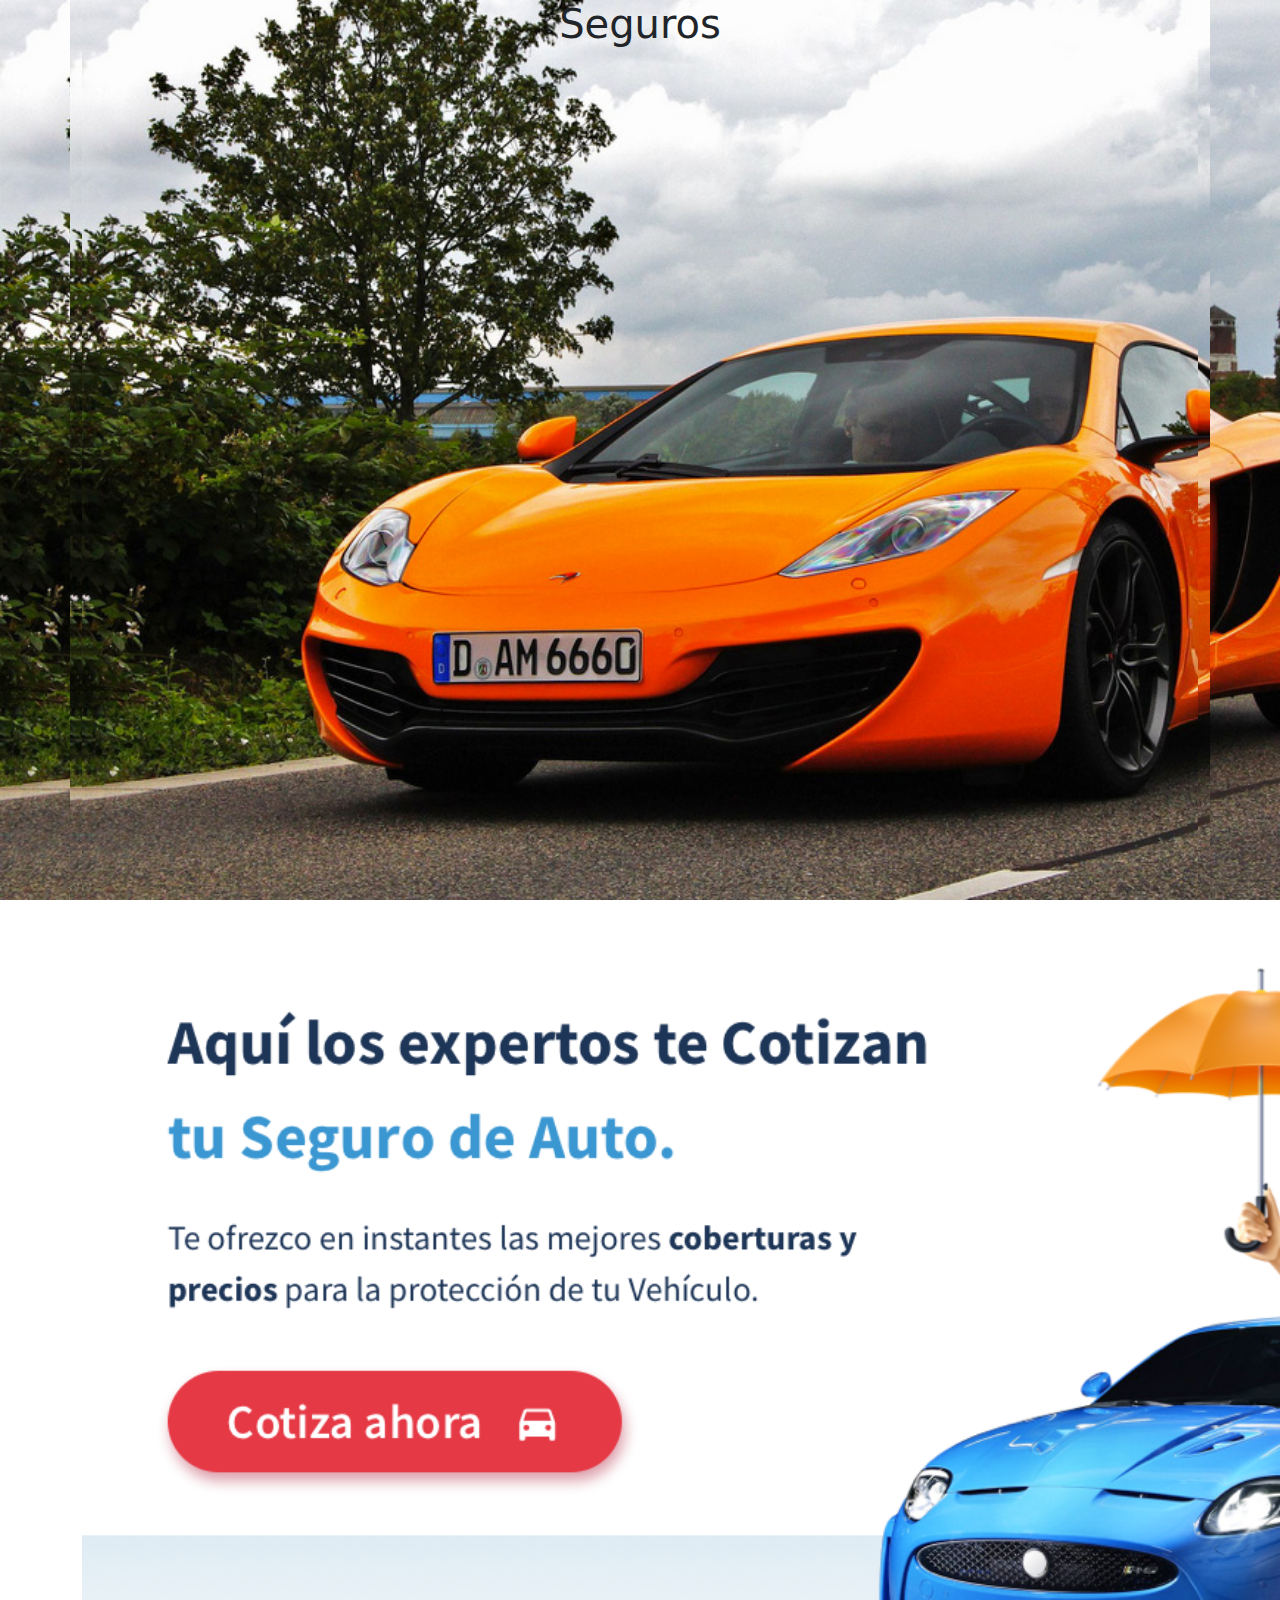
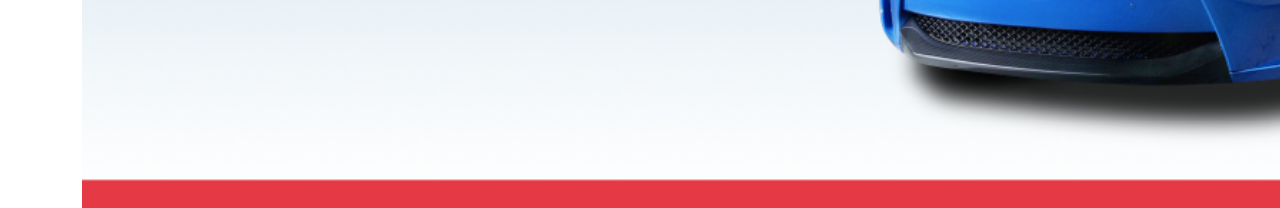
<file: target/usuariosAdministrador-1.0/html/seguros.html>
<!DOCTYPE html>
<html lang="es">
<head>
    <meta charset="UTF-8">
    <meta name="viewport" content="width=device-width, initial-scale=1.0">
    <!--  ruta css-->
    <link rel="stylesheet" href="../css/seguro.css">
    <!-- link bootstrap -->
    <link href="https://cdn.jsdelivr.net/npm/bootstrap@5.3.3/dist/css/bootstrap.min.css" rel="stylesheet" integrity="sha384-QWTKZyjpPEjISv5WaRU9OFeRpok6YctnYmDr5pNlyT2bRjXh0JMhjY6hW+ALEwIH" crossorigin="anonymous"> 
    <!-- link bootstrap javascript-->
    <script src="https://cdn.jsdelivr.net/npm/bootstrap@5.3.3/dist/js/bootstrap.bundle.min.js" integrity="sha384-YvpcrYf0tY3lHB60NNkmXc5s9fDVZLESaAA55NDzOxhy9GkcIdslK1eN7N6jIeHz" crossorigin="anonymous"></script>

    <title>Seguros</title>

</head>
<body>
    <div class="container">
        <h1>Seguros</h1>
        <img src="../img/seguro1.png" alt="seguro1">
    </div>
</body>
</html>
</file>
<file: css/index.css>
*{
    margin: 0;
    padding: 0;
    box-sizing: border-box;
}

.main{
    height: 100vh;
    background-color: black;
    position: absolute;
}

.carousel{
    position: relative;
}

.navfondo{
    background-color: rgba(82, 77, 77,0.6);
    font-weight: bold;
}

.style_nosotros{
    background-color:grey;
    color: white;
    border-radius: 10px;
    height: 50vh;
}

.form{
    display: none;
   
}

.error{
    background-color: red;
    border-radius: 5px;
}

.mostrar{
    display: flex;
    flex-direction: column;
    width: 30%;
    background-color:rgba(81, 75, 75, 0.5);
    color:white;
    margin: 15%;
    margin-left: 35%;
    /* border-radius: 20px solid black; */
    position: fixed;
    z-index: 10;
}
</file>
<file: target/usuariosAdministrador-1.0/css/index.css>
*{
    margin: 0;
    padding: 0;
    box-sizing: border-box;
}

.main{
    height: 100vh;
    position: absolute;
    visibility: 1;
    opacity: 1;
}

.carousel{
    position: relative;
    opacity: 9;
    visibility: 9;
}

.navfondo{
    background-color: rgba(82, 77, 77,0.6);
    font-weight: bold;
}

.style_nosotros{
    background-color:grey;
    color: white;
    border-radius: 10px;
    height: 50vh;
}

.form{
    display: none;
   
}

.error{
    background-color: red;
    border-radius: 5px;
}

.mapa-contactanos{
    margin: 5rem;
    /* background-color: brown; */
}

.mostrar{
    display: flex;
    flex-direction: column;
    width: 30%;
    height: 50%;
    background-color:rgba(81, 75, 75, 0.8);
    color:white;
    margin: 10%;
    margin-left: 35%;
    border-radius: 20px;
    position: fixed;
    z-index: 10;
    text-align: center;
    padding: 10px;
}

.custom-letra{
    font-size: 10px;
}

@media (max-width:1000px){
    .mostrar{
        width: 50%;
        margin-left: 25%;
    }
}
</file>
<file: css/planesAhorro.css>
*{
    background-image: url("../img/auto1.jpg");
    text-align: center;
    height: 100vh;
    background-position: cover;
    background-repeat: no-repeat;
    background-size: cover;
}
</file>
<file: css/pokemonApi.css>
*{
    margin: 0;
    padding: 0;
    box-sizing: border-box;
}

body{
    background-image: url('../img/auto3.jpg');
    background-repeat: no-repeat;
    background-size: cover;
    
}

.container{
    display: flex;
}

ul{
    list-style-type: none;
    color: white;
}

.container-title{
    background-color: antiquewhite;
    text-align: center;
    margin: 1.5rem;
    border-radius: 5px;
    font-family: 'Gill Sans', 'Gill Sans MT', Calibri, 'Trebuchet MS', sans-serif;
    
}

span{
    color: red;
}


.row{
    /* background-color: brown; */
    width: 100%;
    gap: 2rem;
}

.fondo{
    background-color:rgba(177, 169, 160, 0.8);
    border-radius: 5px;
}

.pokemon-container{
    text-align: center;
    border-radius: 10px;
    
}
</file>
<file: css/seguro.css>
*{
    background-image: url("../img/auto3.jpg");
    height: 100vh;
    background-position: cover;
    background-repeat: no-repeat;
    background-size: cover;
    text-align: center;
}
</file>
<file: static/css/planesAhorro.css>
*{
    background-image: url("/static/img/camioneta2.jpg");
    text-align: center;
    height: 100vh;
    background-position: cover;
    background-repeat: no-repeat;
    background-size: cover;
}
</file>
<file: static/css/seguro.css>
*{
    background-image: url("/static/img/auto1.jpg");
    height: 100vh;
    background-position: cover;
    background-repeat: no-repeat;
    background-size: cover;
    text-align: center;
}
</file>
<file: target/usuariosAdministrador-1.0/css/inicioSesion.css>
/* Estilos generales del formulario */
h1{
    text-align: center;
}
.form {
    width: 280px;
    margin:0 auto;
    position: relative;
    justify-content: center;
    align-items: center;
  }
  
  /* Estilos para los campos de entrada */
  .form-control {
    width: 100%;
    padding: 10px 0;
    margin: 5px 0;
    border: none;
    border-bottom: 1px solid #999;
    outline: none;
    background: transparent;
  }
  
  /* Estilos para el botón de inicio de sesión */
  .btn-primary {
    width: 100%;
    padding: 10px 0;
    cursor: pointer;
    background: linear-gradient(to right, #ff105f, #ffad06);
    border: none;
    outline: none;
    border-radius: 30px;
    color: #fff;
    font-weight: bold;
  }
  
  /* Estilos para los mensajes de error */
  .error {
    color: red;
    font-size: 12px;
  }
  
  /* Ajusta la posición del formulario en la página */
  #form {
    top: 180px;
    /* position: absolute; */
    transition: 0.5s;
    width: 280px;
    margin:0 auto;
  }
</file>
<file: target/usuariosAdministrador-1.0/css/planesAhorro.css>
*{
    background-image: url("../img/auto1.jpg");
    text-align: center;
    height: 100vh;
    background-position: cover;
    background-repeat: no-repeat;
    background-size: cover;
}
</file>
<file: target/usuariosAdministrador-1.0/css/seguro.css>
*{
    background-image: url("../img/auto3.jpg");
    height: 100vh;
    background-position: cover;
    background-repeat: no-repeat;
    background-size: cover;
    text-align: center;
}
</file>
